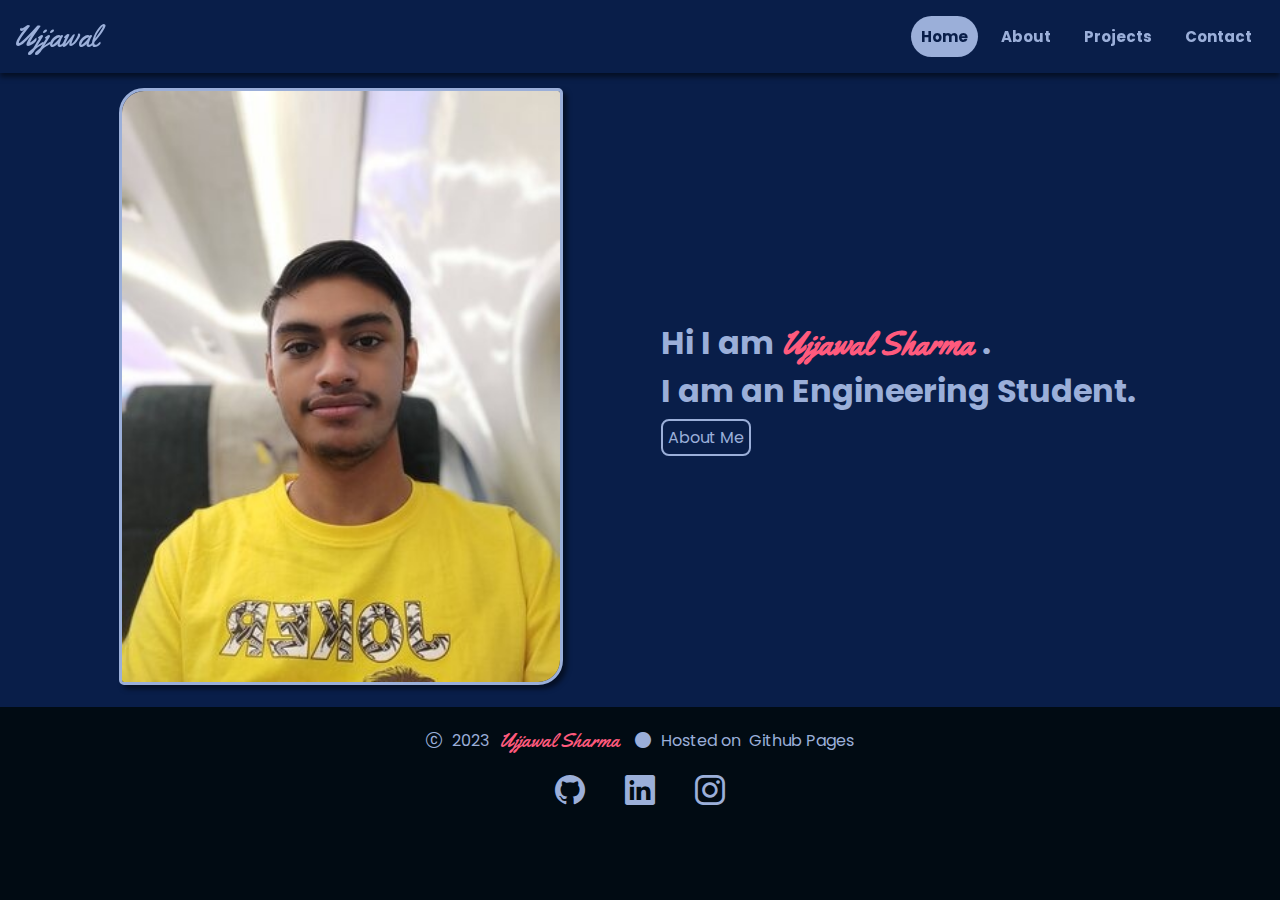
<file: index.html>
<!DOCTYPE html>

<html lang="en">

    <head>

        <!-- External Files -->
        <link rel="stylesheet" href="src/master.css"> <!--Main CSS file for header and footer formating-->
        <link rel="stylesheet" href="src/css/index.css"> <!--CSS file for page specific formating-->
        <link rel="preconnect" href="https://fonts.googleapis.com">
        <link rel="preconnect" href="https://fonts.gstatic.com" crossorigin>
        <link rel="stylesheet" href="https://fonts.googleapis.com/css2?family=Poppins:wght@400;500;600&display=swap"> <!--Main font "Poppins"-->
        <link rel="stylesheet" href="https://fonts.googleapis.com/css2?family=Yellowtail&display=swap"> <!--Title font "Yellowtail"-->
        <link rel="stylesheet" href="https://fonts.googleapis.com/css2?family=Material+Symbols+Outlined:opsz,wght,FILL,GRAD@24,400,0,0" /> <!--Google Icons-->
        <link rel="stylesheet" href="https://cdn.jsdelivr.net/npm/bootstrap-icons@1.11.1/font/bootstrap-icons.css"> <!--Bootstrap icons-->
        <script type="text/javascript" src="src/master.js"></script> <!--Main JavaScript file for header menu functions on mobile devices-->
        
        <!-- Site Icons -->
        <link rel="apple-touch-icon" sizes="180x180" href="src/favicon/apple-touch-icon.png"> <!--Icon for Safari Browser on Apple devices-->
        <link rel="icon" type="image/png" sizes="32x32" href="src/favicon/favicon-32x32.png"> <!--Standard site icon 32 pixel by 32 pixel-->
        <link rel="icon" type="image/png" sizes="16x16" href="src/favicon/favicon-16x16.png"> <!--Standard site icon 16 pixel by 16 pixel-->
        <link rel="manifest" href="src/favicon/site.webmanifest"> <!--Manifest file for icons (automatically made by icon generator)-->

        <!-- Metadata -->
        <meta charset="UTF-8">
        <meta name="description" content="Homepage of Ujjawal's personal website"> <!--Description to be showed in web search-->
        <meta name="keywords" content="Portfolio, Ujjawal Sharma, Microcontrollers, Arduino, Raspberry Pi, ESP, Electronics"> <!--Keywords for search engines-->
        <meta name="author" content="Ujjawal Sharma">
        <meta name="viewport" content="width=device-width, initial-scale=1.0"> <!--Set zoom of webpage for browser-->

        <!-- Title -->
        <title>
            Ujjawal's Website
        </title>

    </head>

    <body>

        <!--Header-->
        <div class="header">

            <!--Top bar-->
            <div class="top">

                <!--Logo-->
                <div class="logo">
                    <a href="index.html">Ujjawal</a>
                </div>

                <!--Links On Desktop-->
                <div class="links-desktop">

                    <ul class="links"> <!--Add class="active" to active page-->

                        <li><a href="index.html" class="active">Home</a></li>
                        <li><a href="about.html">About</a></li>
                        <li><a href="projects.html">Projects</a></li>
                        <li><a href="contact.html">Contact</a></li>

                    </ul>

                </div>

                <!--Menu button visible on mobile devices-->
                <div class="mobile-button">

                    <!--menuToggle function from the javascript file is activated when the button is clicked-->
                    <button onclick="menuToggle()" class="menu-button" id="btn">

                        <span class="material-symbols-outlined" id="icon">
                            menu
                        </span>

                    </button>

                </div>

            </div>

            <!--Links to be displayed on mobile devices when menu button is clicked-->
            <div class="links-mobile" id="link-menu"> <!--Add class="active" to active page-->

                <div class="links">
                    <a href="index.html" class="active">Home</a>
                </div>

                <div class="links">
                    <a href="about.html">About</a>
                </div>

                <div class="links">
                    <a href="projects.html">Projects</a>
                </div>

                <div class="links">
                    <a href="contact.html">Contact</a>
                </div>

            </div>

        </div>

        <!--Pseudo header (invisible)-->
        <!--Pseudo header is used to leave the area occupied by the header to be empty-->
        <!--Not doing so will result in the top of the content to be hidden below the header-->
        <div class="header0">

            <div class="top">

                <div class="logo">
                    <a href="index.html">Ujjawal</a>
                </div>

                <div class="links-desktop">

                    <ul class="links">

                        <li><a href="index.html">Home</a></li>
                        <li><a href="about.html">About</a></li>
                        <li><a href="projects.html">Projects</a></li>
                        <li><a href="contact.html">Contact</a></li>

                    </ul>

                </div>

                <div class="mobile-button">

                    <button onclick="menuToggle()" class="menu-button" id="btn">

                        <span class="material-symbols-outlined" id="icon">
                            menu
                        </span>

                    </button>

                </div>

            </div>

        </div>
        
        <!--Content-->
        <div class="content">

            <!--This will contain items of content-->
            <div class="content-items">

                <div class="image">
                    <img src="src/images/me_home.jpg"class="me">
                </div>

                <div class="short-text">

                    <div class="text">

                        <h1>Hi I am <span class="highlight"> Ujjawal Sharma</span>.</h1>
                        <h1>I am an Engineering Student.</h1>

                    </div>

                    <div class="button">
                        <a href="about.html">About Me</a>
                    </div>
                    
                </div>

            </div>

        </div>

        <!--Footer-->
        <div class="footer">

            <!--Footer message-->
            <!--On desktops the message is displayed in one line but on mobile devices it is displayed in 2 lines-->
            <div class="foot-msg">

                <!--Line 1 of Message-->
                <div class="line1">
                    <i class="bi bi-c-circle"></i>2023<span class="name">Ujjawal Sharma</span>
                </div>

                <!--Spacer between lines-->
                <div class="spacer">
                    <i class="bi bi-circle-fill"></i>
                </div>

                <!--Line 2 of Message-->
                <div class="line2">
                    </i>Hosted on <a href="https://pages.github.com">Github Pages</a>
                </div>

            </div>

            <!--Links to differnt social medias to be displayed in the footer-->
            <div class="foot-links">

                <a href="https://github.com/UjjawalSharma05"><i class="bi bi-github"></i></a>
                <a href="https://www.linkedin.com/in/ujjawal-sharma-29880b210/"><i class="bi bi-linkedin"></i></a>
                <a href="https://www.instagram.com/sharmaujjawal05/"><i class="bi bi-instagram"></i></a>

            </div>

        </div>

    </body>

</html>
</file>
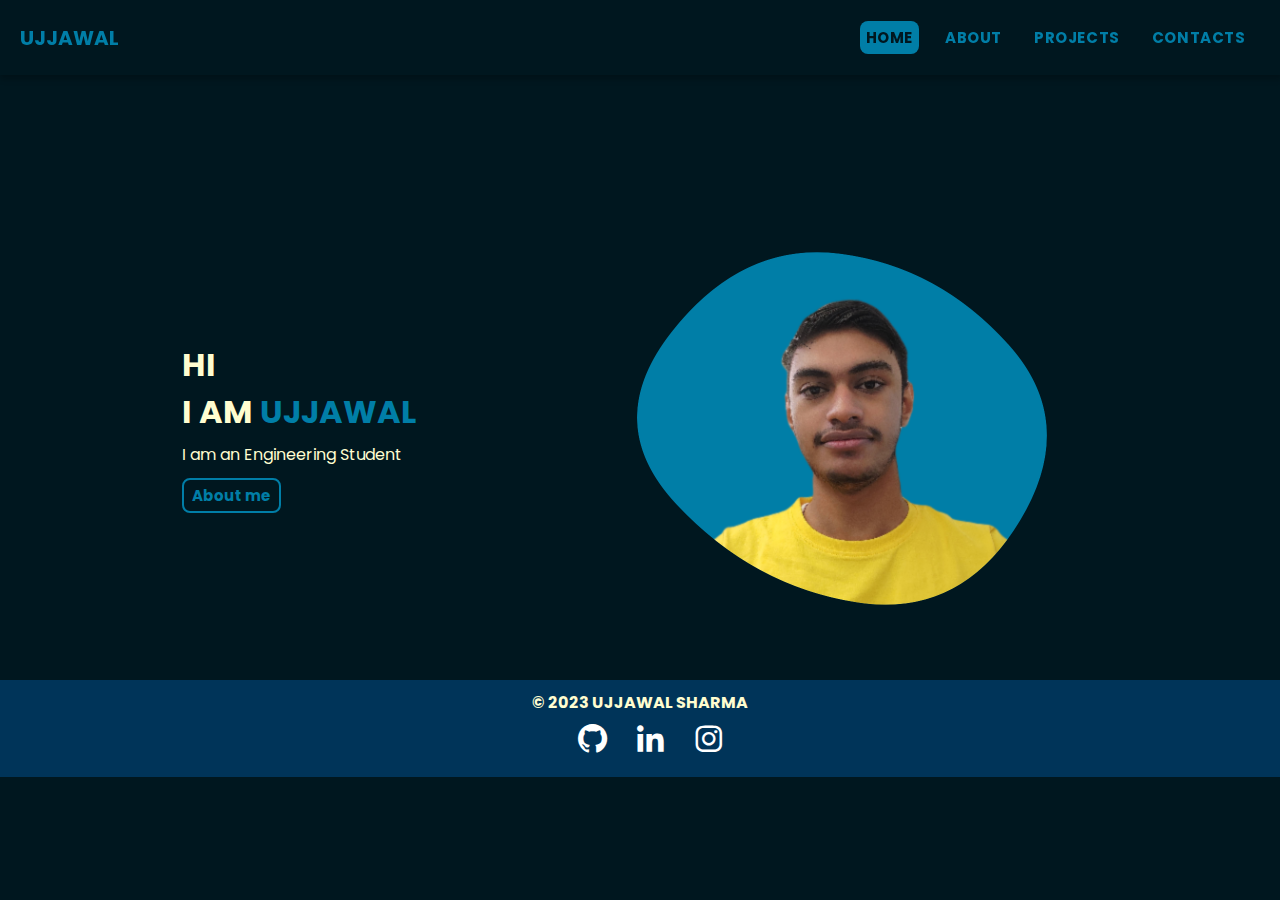
<file: Old files/index.html>
<!DOCTYPE html>
<html lang="en">
  <head>
    <meta charset="UTF-8" />
    <meta name="viewport" content="width=device-width, initial-scale=1" />
    <title>Ujjawal's Website</title>
    <link rel="icon" href="src/favicon.png" type="image/png" sizes="16x16" />
    <link rel="preconnect" href="https://fonts.googleapis.com">
    <link rel="preconnect" href="https://fonts.gstatic.com" crossorigin>
    <link href="https://fonts.googleapis.com/css2?family=Poppins:wght@400;500;600&display=swap" rel="stylesheet">
    <link href='https://unpkg.com/boxicons@2.1.4/css/boxicons.min.css' rel='stylesheet'>
    <link rel="stylesheet" href="src/style.css" />
  </head>
  <body>
    <div class="navbar desktop-menu">
      <div class="logo">
        <a href="index.html">UJJAWAL</a>
      </div>
      <div id="menuSection" class="menu-sec">
        <ul class="nav-menu">
          <li><a class="active" href="index.html">HOME</a></li>
          <li><a href="about.html">ABOUT</a></li>
          <li><a href="dev.html">PROJECTS</a></li>
          <li><a href="dev.html">CONTACTS</a></li>
        </ul>
      </div>
      
    </div>
    <!--<div onclick="closeMobMenuToggle()"id="mobMenuCont"class="mob-menu-container">
      <div class="close">
        <img src="src/close_1.png">
      </div>
    </div>-->
    <div id="mobMenuWrap" class="mob-menu-wrap">
      <div class="menu-content">
        <div onclick="closeMobMenuToggle()"id="mobMenuCont"class="mob-menu-container">
          <div class="close">
            
          </div>
        </div>
        <div class="menu-items">
          <ul class="nav-menu">
            <li><a class="active" href="index.html">HOME</a></li>
            <li><a href="about.html">ABOUT</a></li>
            <li><a href="dev.html">PROJECTS</a></li>
            <li><a href="dev.html">CONTACTS</a></li>
          </ul>
        </div>
        
        </div>
      </div>
    </div>
    <div class="mobile-menu">
      <div class="logo">
        <a href="index.html">UJJAWAL</a>
      </div>
      <button onclick="mobMenuToggle()" class="menu" id="btn">
        <img src="src/menu.png" width="32" height="32">
      </button>
    </div>
  
    <div class="body-content">
      <div class="set0">
      <div class="text0">
        <h1>HI</h1>
        
        <h1>I AM <span class="highlight">UJJAWAL</span></h1>
        
        <p>I am an Engineering Student<br><br></p>
        
        <a class="about_btn" href="about.html">About me</a>
        
      </div>
      <div class="img0">
        <img src="src/image.png" alt="Myself" height="500" width="500">
      </div>
      <!--<div class="title0">
        <i class='bx bx-traffic-cone' style='color:#c4ebc8'  ></i>
        <h1>THIS WEBSITE IS UNDER DEVELOPMENT</h1>
        
    </div>-->
    </div>
  </div>
  
    <div class="site-footer">
      <div class="footer-content">
          &copy; 2023 UJJAWAL SHARMA
          <ul>
              <li><a href="https://github.com/UjjawalSharma05"><i class='bx bxl-github'></i></a></li>
              <li><a href="https://www.linkedin.com/in/ujjawal-sharma-29880b210/"><i class='bx bxl-linkedin'></i></a></li>
              <li><a href="https://www.instagram.com/sharmaujjawal05/"><i class='bx bxl-instagram'></i></a></li>
              <!--<li><a href="#">Services</a></li>
              <li><a href="#">Contact</a></li>-->
          </ul>
      </div>
    </div>
  
    <script type="text/javascript" src="src/script.js"></script>
  </body>
</html>
</file>
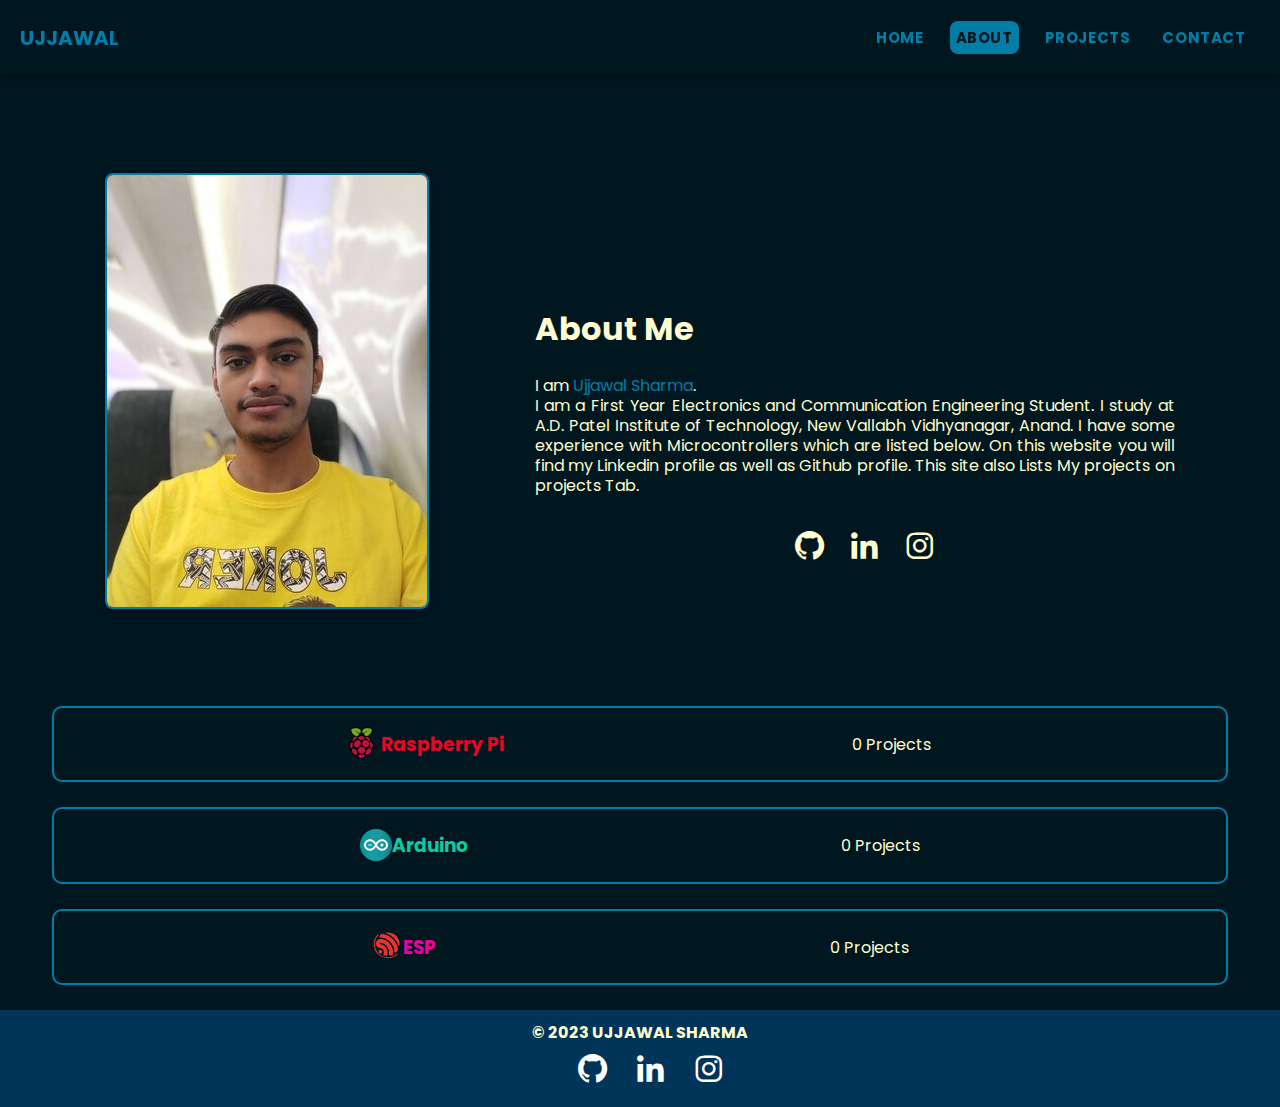
<file: Old files/about.html>
<!DOCTYPE html>
<html lang="en">
  <head>
    <meta charset="UTF-8" />
    <meta name="viewport" content="width=device-width, initial-scale=1" />
    <title>Ujjawal's Website</title>
    <link rel="icon" href="src/favicon.png" type="image/png" sizes="16x16" />
    <link rel="preconnect" href="https://fonts.googleapis.com">
    <link rel="preconnect" href="https://fonts.gstatic.com" crossorigin>
    <link href="https://fonts.googleapis.com/css2?family=Poppins:wght@400;500;600&display=swap" rel="stylesheet">
    <link href='https://unpkg.com/boxicons@2.1.4/css/boxicons.min.css' rel='stylesheet'>
    <link rel="stylesheet" href="src/style.css" />
  </head>
  <body>
    <div class="navbar desktop-menu">
      <div class="logo">
        <a href="index.html">UJJAWAL</a>
      </div>
      <div id="menuSection" class="menu-sec">
        <ul class="nav-menu">
          <li><a  href="index.html">HOME</a></li>
          <li><a class="active" href="about.html">ABOUT</a></li>
          <li><a href="dev.html">PROJECTS</a></li>
          <li><a href="dev.html">CONTACT</a></li>
        </ul>
      </div>
      
    </div>
    <!--<div onclick="closeMobMenuToggle()"id="mobMenuCont"class="mob-menu-container">
      <div class="close">
        <img src="src/close_1.png">
      </div>
    </div>-->
    <div id="mobMenuWrap" class="mob-menu-wrap">
      <div class="menu-content">
        <div onclick="closeMobMenuToggle()"id="mobMenuCont"class="mob-menu-container">
          <div class="close">
            
          </div>
        </div>
        <div class="menu-items">
          <ul class="nav-menu">
            <li><a  href="index.html">HOME</a></li>
            <li><a class="active"href="about.html">ABOUT</a></li>
            <li><a href="dev.html">PROJECTS</a></li>
            <li><a href="dev.html">CONTACT</a></li>
          </ul>
        </div>
        
        </div>
      </div>
    </div>
    <div class="mobile-menu">
      <div class="logo">
        <a href="index.html">UJJAWAL</a>
      </div>
      <button onclick="mobMenuToggle()" class="menu" id="btn">
        <img src="src/menu.png" width="32" height="32">
      </button>
    </div>
    
    <div class="body-content">
    <div class="set0">
        <div class="img1">
            <img src="src/image_2.jpg" alt="Myself" height="auto" width="auto">
        </div>
        <div class="text1">
            <h1>About Me</h1>
        
            
        
            <p>I am <span class="highlight">Ujjawal Sharma</span>.
            <br>
            I am a First Year Electronics and Communication Engineering Student.
             I study at A.D. Patel Institute of Technology, New Vallabh Vidhyanagar, Anand.
             I have some experience with Microcontrollers which are listed below.
             On this website you will find my Linkedin profile as well as Github profile. This site also Lists My projects on projects Tab.
            </p>
        
            <ul>
                <li><a href="https://github.com/UjjawalSharma05"><i class='bx bxl-github'></i></a></li>
                <li><a href="https://www.linkedin.com/in/ujjawal-sharma-29880b210/"><i class='bx bxl-linkedin'></i></a></li>
                <li><a href="https://www.instagram.com/sharmaujjawal05/"><i class='bx bxl-instagram'></i></a></li>
                <!--<li><a href="#">Services</a></li>
                <li><a href="#">Contact</a></li>-->
            </ul>
        
        </div>
        
      <!--<div class="title0">
        <i class='bx bx-traffic-cone' style='color:#c4ebc8'  ></i>
        <h1>THIS WEBSITE IS UNDER DEVELOPMENT</h1>
        
    </div>-->
    </div>
    <div class="set1">
        <div class="block0">
            <div class="whitespace"></div>
                <div class="skill0">
                    <div class="whitespace-a"></div>
                    <div class="skill_left">
                    <!--<h3 class="pi">Raspberry Pi</h3>-->
                        <div>
                            <img src="src/pi.svg" width="32" height="32">
                        </div>
                        <div>
                        <h3 class="pi">Raspberry Pi</h3>
                        </div>
                    </div>
                <div class="whitespace"></div>
                <div class="skill_right">
                    <p>0 Projects</p>
                </div>
                <div class="whitespace-a"></div>
            </div>
        <div class="whitespace"></div>
        </div>
        <div class="whitespace"></div>
    <div class="block0">
        <div class="whitespace"></div>
        <div class="skill1">
            <div class="whitespace-a"></div>
            <div class="skill_left">
                <!--<h3 class="pi">Raspberry Pi</h3>-->
                <div>
                <img src="src/arduino.svg" width="32" height="32">
                </div>
                <div>
                    <h3 class="ard">Arduino</h3>
                </div>
            </div>
            <div class="whitespace"></div>
            <div class="skill_right">
                <p>0 Projects</p>
            </div>
            <div class="whitespace-a"></div>
        </div>
        <div class="whitespace"></div>
    </div>
    <div class="whitespace"></div>
    <div class="block0">
        <div class="whitespace"></div>
        <div class="skill2">
            <div class="whitespace-a"></div>
            <div class="skill_left">
                <!--<h3 class="pi">Raspberry Pi</h3>-->
                <div>
                <img src="src/esp.svg" width="32" height="32">
                </div>
                <div>
                    <h3 class="ard">ESP</h3>
                </div>
            </div>
            <div class="whitespace"></div>
            <div class="skill_right">
                <p>0 Projects</p>
            </div>
            <div class="whitespace-a"></div>
        </div>
        <div class="whitespace"></div>
    </div>
    <div class="whitespace"></div>
    </div>
    </div>
  
    <div class="site-footer">
      <div class="footer-content">
          &copy; 2023 UJJAWAL SHARMA
          <ul>
              <li><a href="https://github.com/UjjawalSharma05"><i class='bx bxl-github'></i></a></li>
              <li><a href="https://www.linkedin.com/in/ujjawal-sharma-29880b210/"><i class='bx bxl-linkedin'></i></a></li>
              <li><a href="https://www.instagram.com/sharmaujjawal05/"><i class='bx bxl-instagram'></i></a></li>
              <!--<li><a href="#">Services</a></li>
              <li><a href="#">Contact</a></li>-->
          </ul>
      </div>
    </div>
  
    <script type="text/javascript" src="src/script.js"></script>
  </body>
</html>
</file>
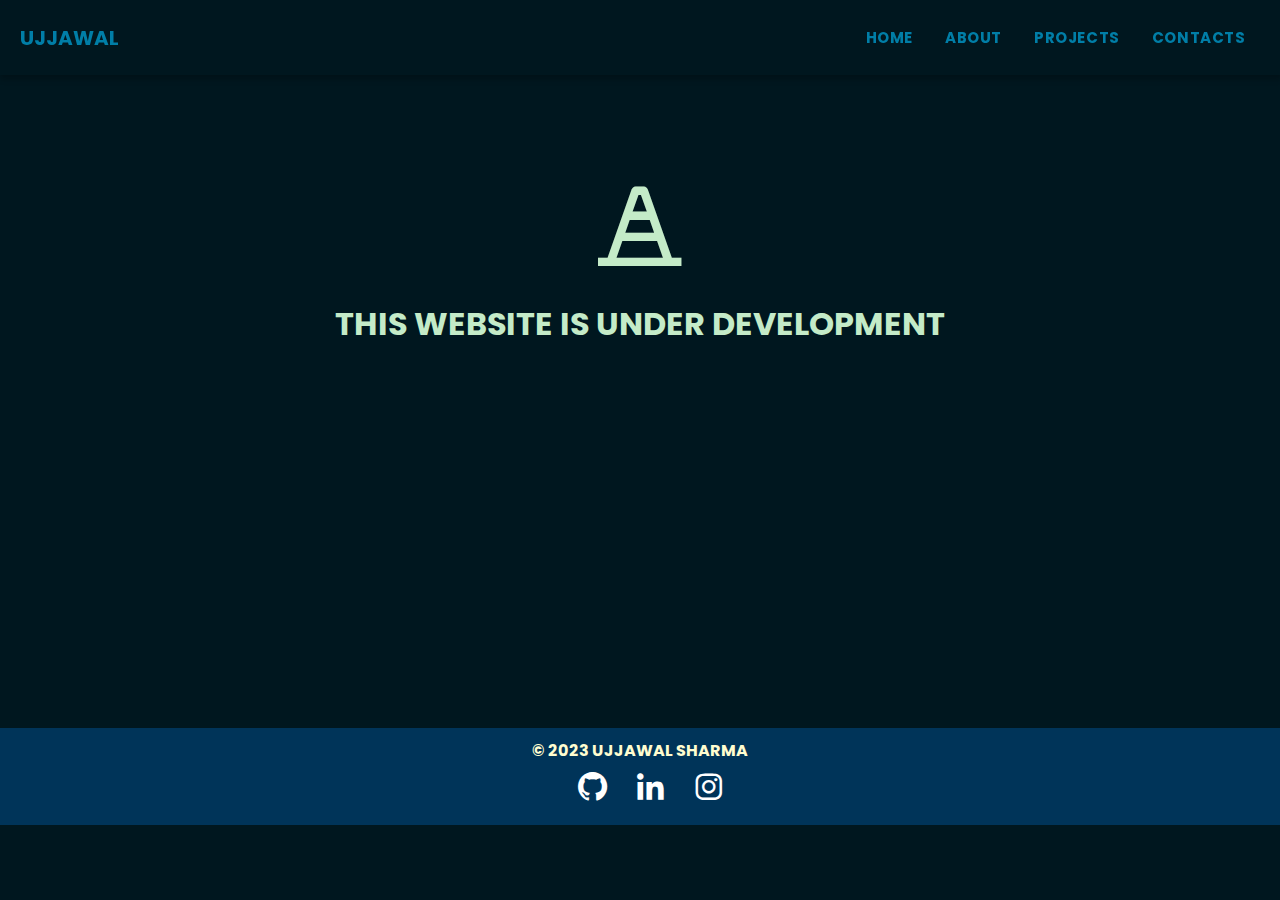
<file: Old files/dev.html>
<!DOCTYPE html>
<html lang="en">
  <head>
    <meta charset="UTF-8" />
    <meta name="viewport" content="width=device-width, initial-scale=1" />
    <title>Ujjawal's Website</title>
    <link rel="icon" href="src/favicon.png" type="image/png" sizes="16x16" />
    <link rel="preconnect" href="https://fonts.googleapis.com">
    <link rel="preconnect" href="https://fonts.gstatic.com" crossorigin>
    <link href="https://fonts.googleapis.com/css2?family=Poppins:wght@400;500;600&display=swap" rel="stylesheet">
    <link href='https://unpkg.com/boxicons@2.1.4/css/boxicons.min.css' rel='stylesheet'>
    <link rel="stylesheet" href="src/style.css" />
  </head>
  <body>
    <div class="navbar desktop-menu">
      <div class="logo">
        <a href="index.html">UJJAWAL</a>
      </div>
      <div id="menuSection" class="menu-sec">
        <ul class="nav-menu">
          <li><a  href="index.html">HOME</a></li>
          <li><a href="about.html">ABOUT</a></li>
          <li><a href="dev.html">PROJECTS</a></li>
          <li><a href="dev.html">CONTACTS</a></li>
        </ul>
      </div>
      
    </div>
    <!--<div onclick="closeMobMenuToggle()"id="mobMenuCont"class="mob-menu-container">
      <div class="close">
        <img src="src/close_1.png">
      </div>
    </div>-->
    <div id="mobMenuWrap" class="mob-menu-wrap">
      <div class="menu-content">
        <div onclick="closeMobMenuToggle()"id="mobMenuCont"class="mob-menu-container">
          <div class="close">
            
          </div>
        </div>
        <div class="menu-items">
          <ul class="nav-menu">
            <li><a  href="index.html">HOME</a></li>
            <li><a href="about.html">ABOUT</a></li>
            <li><a href="dev.html">PROJECTS</a></li>
            <li><a href="dev.html">CONTACTS</a></li>
          </ul>
        </div>
        
        </div>
      </div>
    </div>
    <div class="mobile-menu">
      <div class="logo">
        <a href="index.html">UJJAWAL</a>
      </div>
      <button onclick="mobMenuToggle()" class="menu" id="btn">
        <img src="src/menu.png" width="32" height="32">
      </button>
    </div>
  
    <div class="body-content">
      <div class="title0">
        <i class='bx bx-traffic-cone' style='color:#c4ebc8'  ></i>
        <h1>THIS WEBSITE IS UNDER DEVELOPMENT</h1>
        
    </div>  
    
    </div>
  
    <div class="site-footer">
      <div class="footer-content">
          &copy; 2023 UJJAWAL SHARMA
          <ul>
              <li><a href="https://github.com/UjjawalSharma05"><i class='bx bxl-github'></i></a></li>
              <li><a href="https://www.linkedin.com/in/ujjawal-sharma-29880b210/"><i class='bx bxl-linkedin'></i></a></li>
              <li><a href="https://www.instagram.com/sharmaujjawal05/"><i class='bx bxl-instagram'></i></a></li>
              <!--<li><a href="#">Services</a></li>
              <li><a href="#">Contact</a></li>-->
          </ul>
      </div>
    </div>
  
    <script type="text/javascript" src="src/script.js"></script>
  </body>
</html>
</file>
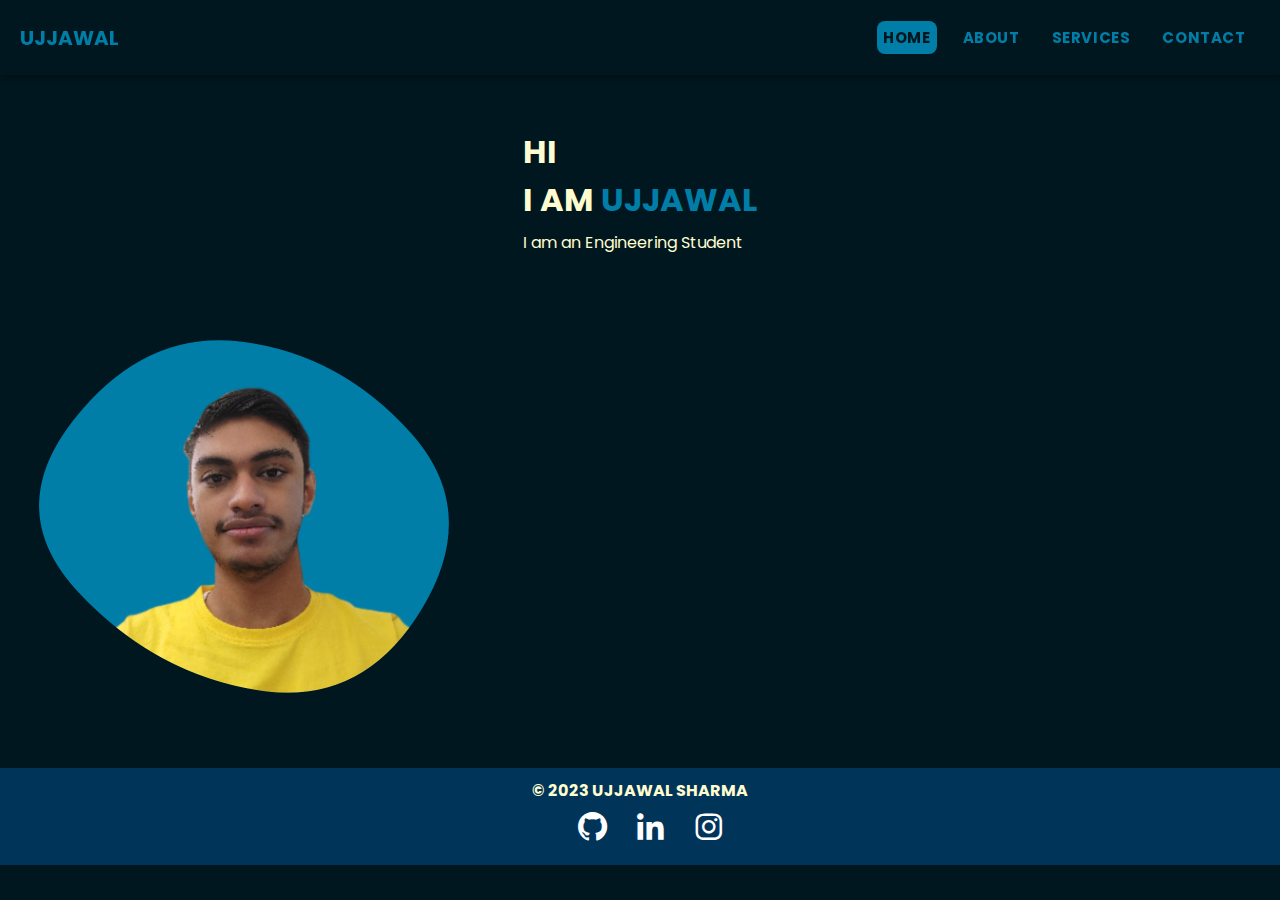
<file: Old files/new.html>
<!DOCTYPE html>
<html lang="en">
  <head>
    <meta charset="UTF-8" />
    <meta name="viewport" content="width=device-width, initial-scale=1" />
    <title>Ujjawal's Website</title>
    <link rel="icon" href="src/favicon.png" type="image/png" sizes="16x16" />
    <link rel="preconnect" href="https://fonts.googleapis.com">
    <link rel="preconnect" href="https://fonts.gstatic.com" crossorigin>
    <link href="https://fonts.googleapis.com/css2?family=Poppins:wght@400;500;600&display=swap" rel="stylesheet">
    <link href='https://unpkg.com/boxicons@2.1.4/css/boxicons.min.css' rel='stylesheet'>
    <link rel="stylesheet" href="src/style.css" />
  </head>
  <body>
    <div class="navbar desktop-menu">
      <div class="logo">
        <a href="index.html">UJJAWAL</a>
      </div>
      <div id="menuSection" class="menu-sec">
        <ul class="nav-menu">
          <li><a class="active" href="index.html">Home</a></li>
          <li><a href="dev.html">About</a></li>
          <li><a href="dev.html">Services</a></li>
          <li><a href="dev.html">Contact</a></li>
        </ul>
      </div>
      
    </div>
    <!--<div onclick="closeMobMenuToggle()"id="mobMenuCont"class="mob-menu-container">
      <div class="close">
        <img src="src/close_1.png">
      </div>
    </div>-->
    <div id="mobMenuWrap" class="mob-menu-wrap">
      <div class="menu-content">
        <div onclick="closeMobMenuToggle()"id="mobMenuCont"class="mob-menu-container">
          <div class="close">
            
          </div>
        </div>
        <div class="menu-items">
          <ul class="nav-menu">
            <li><a class="active" href="/index.html">Home</a></li>
            <li><a href="dev.html">About</a></li>
            <li><a href="dev.html">Services</a></li>
            <li><a href="dev.html">Contact</a></li>
          </ul>
        </div>
        
        </div>
      </div>
    </div>
    <div class="mobile-menu">
      <div class="logo">
        <a href="index.html">UJJAWAL</a>
      </div>
      <button onclick="mobMenuToggle()" class="menu" id="btn">
        <img src="src/menu.png" width="32" height="32">
      </button>
    </div>
  
    <div class="body-content">
      <div class="text0">
        <h1>HI</h1>
        
        <h1>I AM <span class="highlight">UJJAWAL</span></h1>
        
        <p>I am an Engineering Student</p>
      </div>
      <div class="img0">
        <img src="src/image.png" alt="Myself" height="500" width="500">
      </div>
      <!--<div class="title0">
        <i class='bx bx-traffic-cone' style='color:#c4ebc8'  ></i>
        <h1>THIS WEBSITE IS UNDER DEVELOPMENT</h1>
        
    </div>-->
    </div>
  
    <div class="site-footer">
      <div class="footer-content">
          &copy; 2023 UJJAWAL SHARMA
          <ul>
              <li><a href="https://github.com/UjjawalSharma05"><i class='bx bxl-github'></i></a></li>
              <li><a href="https://www.linkedin.com/in/ujjawal-sharma-29880b210/"><i class='bx bxl-linkedin'></i></a></li>
              <li><a href="https://www.instagram.com/sharmaujjawal05/"><i class='bx bxl-instagram'></i></a></li>
              <!--<li><a href="#">Services</a></li>
              <li><a href="#">Contact</a></li>-->
          </ul>
      </div>
    </div>
  
    <script type="text/javascript" src="src/script.js"></script>
  </body>
</html>
</file>
<file: src/master.css>
/* This is the Master CSS file. This file is commonly used by the entire site. Do not change anything in it */

:root
{
    /* Variables for various fonts, styles and colors */

    --font-main: 'Poppins'; /* Main font of the website */
    --font-main-type: sans-serif; /* Style of main font (sans-serif = no decorration, serif = decorated text) */

    --font-title: 'Yellowtail'; /* Font used for titles */
    --font-title-type: cursive; /* Title font style */

    --background-color: #091E49; /* Background color of header and content */
    --body-font-color: #9BAFD9; /* Main font color */
    --footer-color: #010B13; /* Background color of footer */

    --header-font-color: #9BAFD9; /* Font color for header */
    --header-active-font-color: #091E49; /* Header highlight font color */
    --header-active-bg-color: #9BAFD9; /* Header highlight background color */
    
    --highlight-color: #FF5A7D; /* Font color for highlighted text */
}


body 
{
    margin: 0px;
    padding: 0px;
    
    font-family: var(--font-main), var(--font-main-type);
    color:var(--body-font-color);
    background-color: var(--footer-color);
    
    animation: fadeInBody ease-in-out 1s;
    animation-iteration-count: 1;
    animation-fill-mode: forwards;
}



.header
{
    color: var(--header-font-color);
    background-color: var(--background-color);
    box-shadow: 0px 4px 5px #00000080;

    padding: 0.5rem;
    z-index: 5;

    display: flex;
    flex-direction: column;
    justify-content: space-between;
    align-items: center;
    
    position: fixed;
    top:0;
    left:0;
    right:0;
}

.top
{
    display: flex;
    flex-direction: row;
    justify-content: space-between;
    align-items: center;
    width: 100%;
}

.header0
{
    padding: 0.5rem;
    z-index: 1;
    opacity: 0;
}

.logo a
{
    font-family: var(--font-title), var(--font-title-type);
    color: var(--header-font-color);
    text-decoration: none;
    font-size: 30px;

    padding: 5px;
    padding-right: 15px;

    border-radius: 8px;
    transition: all .15s;
}

.logo a:hover
{
    color: var(--header-active-font-color);
    background-color: var(--header-active-bg-color);
}

.links-desktop ul
{
    text-decoration: none;
    font-weight: bold;
}

.links-desktop ul li
{
    display: inline-block;
    margin-right: 10px;
}

.links-desktop ul li a
{
    text-decoration: none;
    font-size: 15px;
    padding: 10px;
    color: var(--header-font-color);
    transition: all .15s;
    border-radius: 25px;
}

.links-desktop ul li a.active
{
    
    color: var(--header-active-font-color);
    background-color: var(--header-active-bg-color);
}

.links-desktop ul li a:hover
{
    
    color: var(--header-active-font-color);
    background-color: var(--header-active-bg-color);
    
}

.mobile-button
{
    display: none;

}

.mobile-button button
{
    background: none;
    color: inherit;
    border: none;
    padding: 0;
    font: inherit;
    cursor: pointer;
    outline: inherit;
}

.mobile-button button span
{
    font-size: 37px;
    padding: 10px;
    border-radius: 8px;
    transition: all 0.15s;
    position: relative;
}

.links-mobile
{
    max-height: 0;
    overflow: hidden;
    opacity: 0;
}

.content
{
    background-color: var(--background-color);
    padding: 15px;
}

.content-items
{
    animation: fadeInContent ease-in-out 0.5s;
    animation-iteration-count: 1;
    animation-fill-mode: forwards;
}

.highlight
{
    font-family: var(--font-title), var(--font-title-type);
    color: var(--highlight-color);
    padding-right: 0.5rem;
}

.button
{
    margin-top: 10px;
    margin-bottom: 10px;
    background: none;
    color: inherit;
    border: none;
    padding: 0;
    font: inherit;
    cursor: pointer;
    outline: inherit;
    
}

.button a
{
    text-decoration: none;
    color: var(--body-font-color);
    border-color: var(--body-font-color);
    border-width: 2px;
    border-style: solid;
    padding: 5px;
    border-radius: 8px;
    transition: all 0.15s;
}

.button a:hover
{
    color: var(--background-color);
    background-color: var(--body-font-color);
    border-color: var(--background-color);
}

.footer
{
    display:flex;
    align-items: center;
    justify-content: center;
    padding: 20px;
    flex-direction: column;
}

.footer div.foot-msg
{
    display:flex;
    align-items: center;
    justify-content: center;
}

.footer span.material-symbols-outlined
{
    font-size: 16px;
}

.footer span
{
    margin-left: 10px;
    margin-right: 10px;
}

.footer span.name
{
    font-family: var(--font-title), var(--font-title-type);
    color: var(--highlight-color);
    font-size: 20px;
    margin-right: 5px;
}

.footer a
{
    color: var(--body-font-color);
    text-decoration: none;
    margin-left: 0.5rem;
}

.footer i
{
    margin-left: 10px;
    margin-right: 10px;
}

.foot-links
{
    display: flex;
    flex-direction: row;
    font-size: 30px;
    margin: 15px;
}

.foot-links a
{
    margin-left: 10px;
    margin-right: 10px;

}

.line1
{
    display: flex;
    align-items: center;
}

.line1 i
{
    margin-left: 0;
}

.line2
{
    display: flex;
    align-items: center;
}

@media only screen and (max-width: 600px)
{
    .links-desktop
    {
        display:none;
    }
    .mobile-button
    {
        display: block;
    }

    .links-mobile.enable
    {
        display: flex;
        justify-content: center;
        text-align: center;
        flex-direction: column;
        height: auto;
        max-height: none;
        opacity: 1;
    }

    .links-mobile div.links
    {
        height: 0px;
        overflow: hidden;
    }

    .links-mobile.enable ul
    {
        text-decoration: none;
        font-weight: bold;
        list-style-type: none;
        display: inline-block;
        text-align: center;
    }

    .links-mobile.enable div.links
    {
        margin-top: 15px;
        margin-bottom: 15px;
        height: auto;
        overflow: visible;
    }

    .links-mobile.enable a
    {
        
        text-decoration: none;
        font-size: 15px;
        padding: 10px;
        color: var(--header-font-color);
        transition: all .15s;
        border-radius: 25px;
        font-weight: bold;
    
    }

    .links-mobile.enable a.active
    {
        color: var(--header-active-font-color);
        background-color: var(--header-active-bg-color);
    }

    .links-mobile.enable a:hover
    {
        color: var(--header-active-font-color);
        background-color: var(--header-active-bg-color);
    }

    .menu-button.enable span
    {
        color: var(--header-active-font-color);
        background-color: var(--header-active-bg-color);
    }

    .foot-msg
    {
        flex-direction: column;
    }

    .foot-msg div.spacer
    {
        opacity:0;
    }

    
}
 
@keyframes fadeInContent {
    0% {
        transform: translate3d(0, -1rem, 0); 
    }
    100% {
        transform: translate3d(0, 0, 0);
     }
}

@keyframes fadeInBody {
    0% {
        opacity: 0;
    }
    100% {
        opacity: 100;
     }
}
</file>
<file: src/css/index.css>
.content-items
{
    display:flex;
    flex-direction: row;
    justify-content: space-evenly;
    align-items: center;
}

.image
{
    width: 35%;
}

.me
{
    width: 100%;
    height: auto;
    border-style: solid;
    border-width: 3px;
    border-radius: 25px;
    border-top-right-radius: 5px;
    border-bottom-left-radius: 5px;
    box-shadow: 4px 4px 5px #00000080;
}

.short-text
{
    width:40%;
    display: flex;
    flex-direction: column;
}

.short-text h1
{
    margin: 0;
}



@media only screen and (max-width: 600px)
{
    .content-items
    {
        flex-direction: column;
    }

    .image
    {
        width: 90%;
    }

    .short-text
    {
        width: 90%;
    }
}
</file>
<file: Old files/src/style.css>
body {
  margin: 0;
  padding: 0;
  font-family: 'Poppins', sans-serif;
  background-color: #00171f;
  display:flex;
  flex-direction: column;
}

/* Navbar */
  .mobile-menu,
  .mob-menu-container,
  .mob-menu-wrap {
    display: none;
  }

  .navbar {
    background-color: #00171F;
    color: #007EA7;
    display:flex;
    justify-content: space-between;
    align-items: center;
    padding: 10px 20px;
    box-shadow: 0 4px 6px rgba(0, 0, 0, 0.24); /* Add a shadow here */
    position:fixed;
    width:97%;
    
  }

  .logo img {
    width: 150px;
  }

  .bar {
    width: 20px;
    height: 3px;
    background-color: #007EA7;
    margin: 3px 0;
  }



  .close i {
    padding: 10px 10px;
    color: #007EA7;
    font-size:large;
  }

  .logo a {
    text-decoration: none;
    color: #007EA7;
    font-size: 20px;
    font-weight: bold;
  }

  .menu-sec ul.nav-menu {
    display: -webkit-box;
    display: -ms-flexbox;
    display: flex;
    -webkit-box-orient: horizontal;
    -webkit-box-direction: normal;
        -ms-flex-direction: row;
            flex-direction: row;
    -ms-flex-wrap: nowrap;
        flex-wrap: nowrap;
    -webkit-box-pack: justify;
        -ms-flex-pack: justify;
            justify-content: space-between;
  }

  .menu-sec ul li {
    list-style: none;
    margin: 0 10px;
    font-size: 15px;
    letter-spacing: 0.6px;
    text-transform: uppercase;
  }

  .menu-sec ul li a {
    text-decoration: none;
    color: #007EA7;
    font-weight: bold;
    font-size: 15px;
    padding: 6px 6px;
  }

  .menu-sec ul li a.active {                    
    color: #00171F !important;
    padding: 6px 6px;
    border-radius: 8px;
    background-color: #007EA7;
  }

  .menu-sec ul li a:hover {
    color: #00171F !important;
    padding: 6px 6px;
    border-radius: 8px;
    background-color: #007EA7;
  }

.social-icons i {
  font-size: 19px;
  margin: 0 9px;
}

.social-icons i:hover {
  color: #ff6656;
  cursor: pointer;
}

.body-content {
  align-content: center;
  justify-content: space-evenly;
  display: flex;
  width:100%;
  flex-direction: column;
  padding-top:10%;  
}

.set0 {
  align-content: center;
  justify-content: space-evenly;
  display: flex;
  width:100%;
  flex-direction: row;
  padding-top:5vh;  
}

.skill0  {
  display: flex;
  flex-direction: row;
  justify-content: space-between;
  align-content: center;
  padding: 10px 10px;
  width:90%;
  border-width: 2px;
  border-style: solid;
  border-color: #007EA7;
  border-radius: 10px;
  align-items: center;
  color: #fffdd0;
  line-height: 15px;
  
}

.skill1  {
  display: flex;
  flex-direction: row;
  justify-content: space-between;
  align-content: center;
  padding: 10px 10px;
  width:90%;
  border-width: 2px;
  border-style: solid;
  border-color: #007EA7;
  border-radius: 10px;
  align-items: center;
  color: #fffdd0;
  line-height: 15px;
  
}

.skill2  {
  display: flex;
  flex-direction: row;
  justify-content: space-between;
  align-content: center;
  padding: 10px 10px;
  width:90%;
  border-width: 2px;
  border-style: solid;
  border-color: #007EA7;
  border-radius: 10px;
  align-items: center;
  color: #fffdd0;
  line-height: 15px;
  
}

.skill_left {
  display: flex;
  flex-direction: row;
  align-items: center;
}
.block0 {
  display: flex;
  flex-direction: row;
  justify-content: space-evenly;
}
.whitespace {
  width: 10px;
  height: 10px;
  display: inline-block;
}

.whitespace-a {
  width: 10%;
  height: 10px;
  display: inline-block;
}

.skill0 h3 {
  color: #e90624;
}

.skill1 h3 {
  color: #0ACCA0;
}

.skill2 h3 {
  color: #ED00A2;
}

.title0  {
  color: #C4EBC8;
  text-align: center;
  vertical-align: middle;
  padding-top: 50px;
  padding-bottom: 50px;
  height: 500px;
}

.title0 i {
    
  font-size:100px;


}

.text0 {
  line-height: 5px;
    color: #fffdd0;
  display: flex;
  flex-wrap: wrap;
  align-content: center;
  justify-content: center;
  flex-direction: column;
  
}
.text1 {
  line-height: 20px;
    color: #fffdd0;
  display: flex;
  flex-wrap: wrap;
  align-content: center;
  justify-content: center;
  flex-direction: column;
  text-align: justify;
  text-justify: inter-word;
  max-width: 50%;
}

.text1 p {
  text-align: justify;
  text-justify: inter-word;
}

.text0 span{
  color: #007EA7;
}

.text1 span{
  color: #007EA7;
}

.text0 a{
  text-decoration: none;
    color: #007EA7;
    font-weight: bold;
    line-height: 15px;
    font-size: 15px;
    padding: 8px 8px;
    width:fit-content;
    border-color: #007EA7;
    border-width: 2px;
    border-style: solid;
    border-radius: 8px;
}

.text0 a:hover{
  color:#00171f;
  background-color: #007EA7;
}

.text1 ul{
  list-style: none;
  display: block;
  
  margin-block-start: 1em;
  margin-block-end: 1em;
  margin-inline-start: 0px;
  margin-inline-end: 0px;
  padding-inline-start: 40px;
  align-content: center;
  align-items: center;
  justify-content: center;
  display: flex;
}

.text1 li{
  display: inline;
  margin-right: 20px;
}

.text1 a{
  text-decoration: none;
  color: #fffdd0;
  font-size: 35px;
  
}


.img1 {
  padding-bottom:10vh;
}

.img1 img{
  border-width: 2px;
  border-radius: 8px;
  border-style: solid;
  border-color: #007EA7;
  box-shadow: 0 4px 6px rgba(0, 0, 0, 0.24);
}



.site-footer {
  background-color: #003459;
  color: #fffdd0;
  padding: 20px 0;
  padding-bottom: 5px;
  text-align: center;
  bottom: 0;
  width: 100%;
  position: relative;
  
}

/* Style the footer content */
.footer-content {
  display: flex;
  flex-direction: column;
  justify-content: center;  
  align-items: center;
  line-height:5px;
  font-weight: bold;
  height: 100%; /* Ensure the content takes up the full height of the footer */
}

/* Style the footer links */
.footer-content ul {
  list-style: none;
  display: block;
  
  margin-block-start: 1em;
  margin-block-end: 1em;
  margin-inline-start: 0px;
  margin-inline-end: 0px;
  padding-inline-start: 40px;
}



.footer-content li {
  display: inline;
  margin-right: 20px;
}

.footer-content a {
  text-decoration: none;
  color: #fff;
  font-size: 35px;
}

/* Mobile Responsiveness CSS */
@media only screen and (max-width: 650px) {
  .desktop-menu {
    display: none;
  }
  .mob-menu-container,
  .mob-menu-wrap {
    display: none;
    padding-top:15px;
  }
  .displayon {
    display: block;
  }

  .close img{
    src: local("src/close_1.png");
  }
  .mobile-menu {
    background-color: #00171F;
    color: #007EA7;
    display: flex;
    justify-content: space-between;
    align-items: center;
    padding: 10px 20px;
    box-shadow: 0 4px 6px rgba(0, 0, 0, 0.24); /* Add a shadow here */
    position:fixed;
    position:fixed;
    width:94%;
  }
  .mobile-menu .logo img {
    width: 110px;
    margin-top: 3px;
  }
  .mobile-menu button {
    background: none;
    color: inherit;
    border: none;
    padding: 0;
    font: inherit;
    cursor: pointer;
    outline: inherit;
    text-transform: uppercase;
  }
  .mob-menu-container {
    background-color: #00171F;
    position: fixed;
    /*z-index: 1;*/
    width: 100%;
    height: 100%;
  }
  .mob-menu-container img {
    width: 50px;
    position: fixed;
    /*z-index: 3;*/
    top: 22px;
    left: 28px;
    cursor: pointer;
  }
  .mob-menu-wrap {
    width: 100%;
    background-color: #00171F;
    -webkit-box-shadow: -2px 0 10px 2px rgba(33, 33, 33, 0.045);
            box-shadow: -2px 0 10px 2px rgba(33, 33, 33, 0.045);
    /*z-index: 2;*/
    height: 100%;
    position: fixed;
    right: 0;
    -webkit-transition: linear 3s;
    transition: linear 3s;
  }
  .mob-menu-wrap .menu-content {
    background-color: #00171F;
    color: #007EA7;
    display: flex;
    justify-content: space-around;
    align-items: center;
    padding: 10px 20px;
    /*box-shadow: 0 4px 6px rgba(0, 0, 0, 0.24); /* Add a shadow here */
  }
  .mob-menu-wrap .menu-content .menu-items {
    margin-top: 40px;
    z-index:3;
  }
  .mob-menu-wrap .menu-content .menu-items ul {
    padding: 0;
    text-align: center;
  }
  .mob-menu-wrap .menu-content .menu-items ul li {
    list-style-type: none;
    margin: 15px 0;
    width: 100%;
  }
  .mob-menu-wrap .menu-content .menu-items ul li a {
    text-decoration: none;
    color: #007EA7;
    font-weight: bold;
    font-size: 15px;
    text-align: center;
    padding: 6px 6px;
    width: 100%;
  }
  .mob-menu-wrap .menu-content .menu-items ul li a.active {
    color: #00171F !important;
    padding: 6px 6px;
    border-radius: 8px;
    background-color: #007EA7;
  }
  .mob-menu-wrap .menu-content .menu-items ul li a:hover {
    color: #00171F !important;
    padding: 6px 6px;
    border-radius: 8px;
    background-color: #007EA7;
  }

  .mob-menu-wrap .menu-content .social-items {
    margin-bottom: 60px;
    text-align: center;
  }
  .body-content .set0 {
    height: calc(100vh - 135px);
    padding-top: 50vh;
    padding-bottom: 50vh;
    flex-direction: column;
    align-items: center;
    
  }

  
  .footer p {
    font-size: 13px;
    z-index: -1;
  }
  .site-footer{
    background-color: #003459;
  color: #fffdd0;
  padding: 20px 0;
  padding-bottom: 5px;
  text-align: center;
  bottom: 0;
  width: 100%;
  position: relative;
  }
}
/*# sourceMappingURL=style.css.map */
</file>
